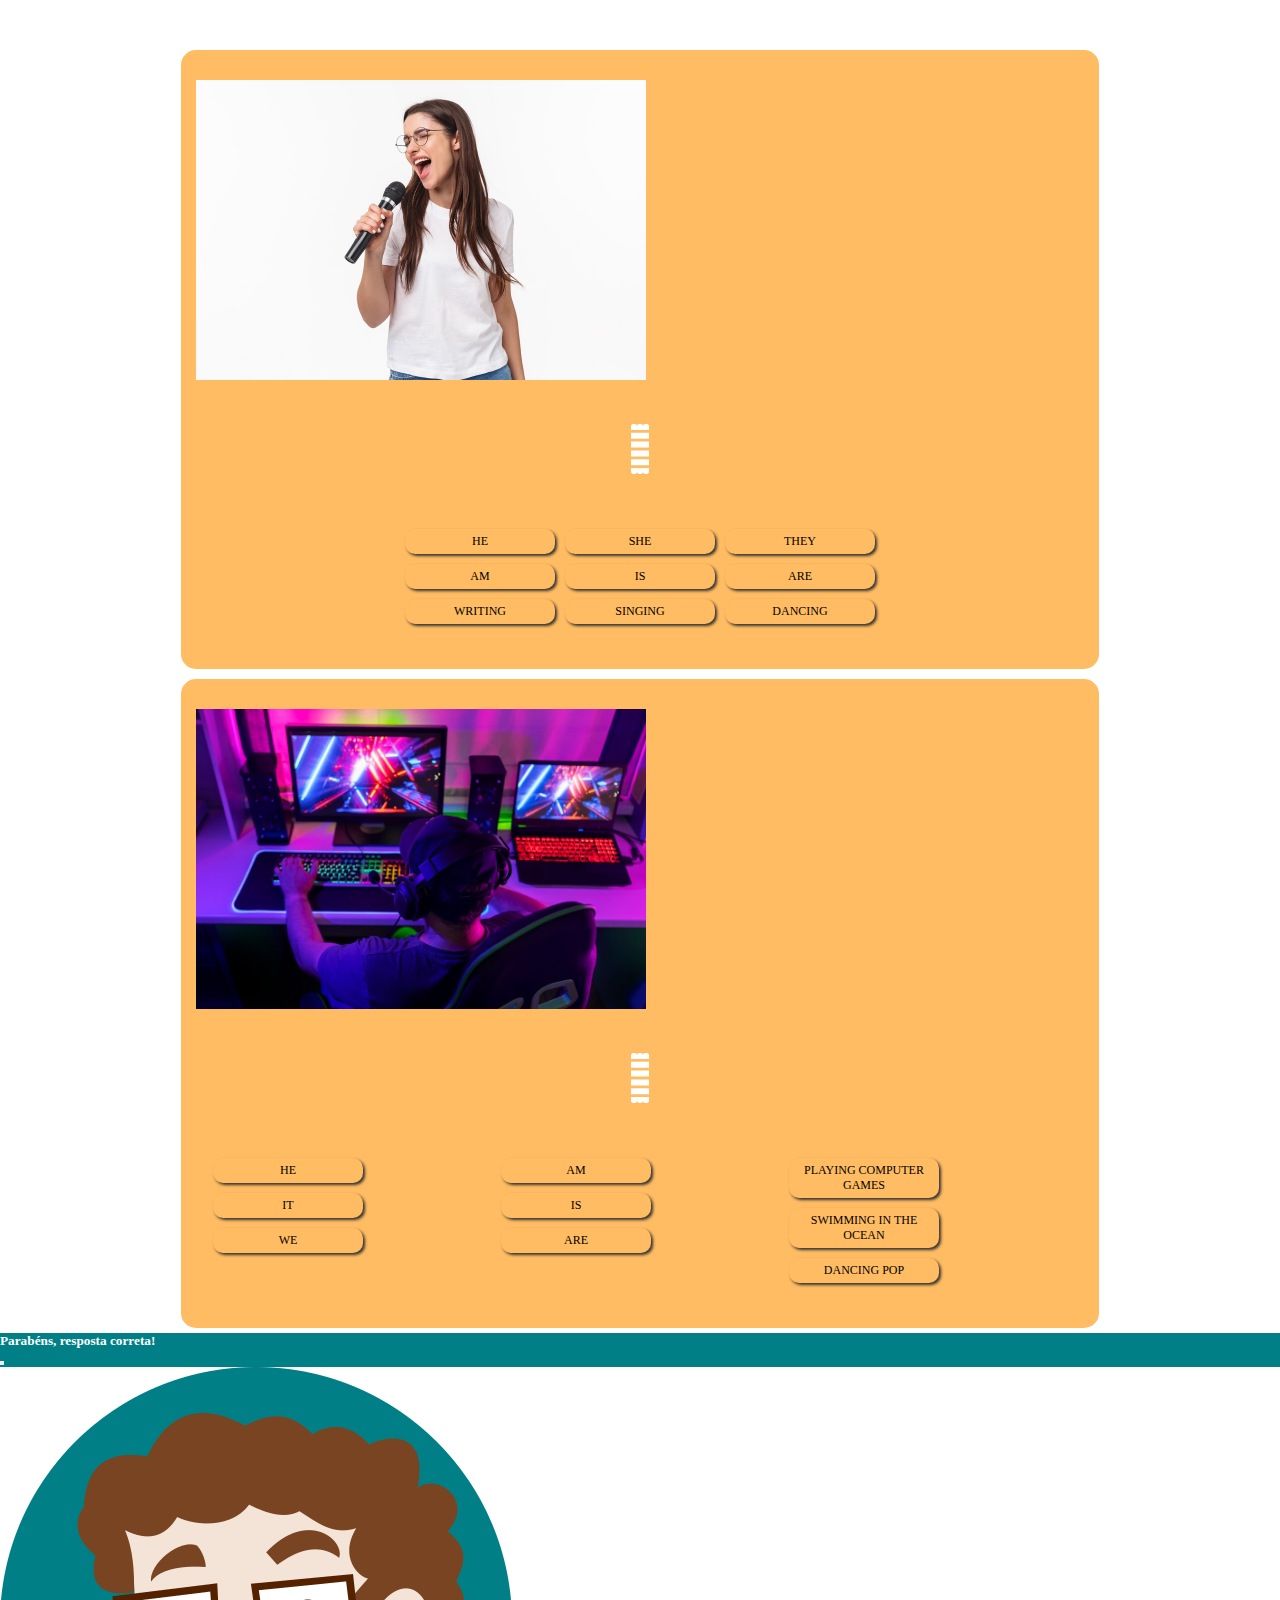
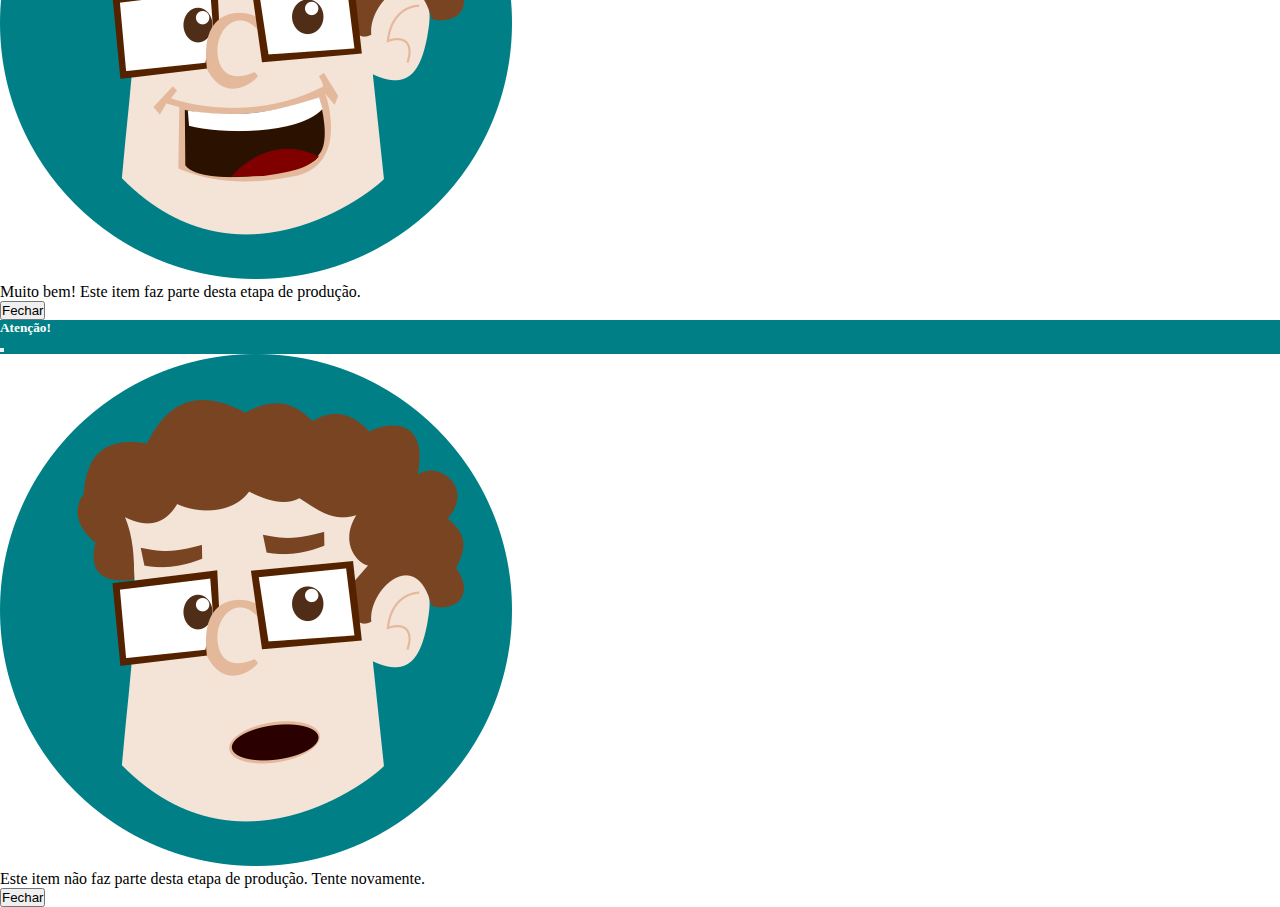
<file: index.html>
<!DOCTYPE html>
<html lang="en">

<head>
    <meta charset="UTF-8">
    <meta http-equiv="X-UA-Compatible" content="IE=edge">
    <meta name="viewport" content="width=device-width, initial-scale=1.0">
    <title>Arrasta e solta</title>

    <!-- NÃO LEVAR PARA O MATERIAL -->
    <link rel="stylesheet" href="https://cdn.jsdelivr.net/npm/bootstrap@5.2.0/dist/css/bootstrap.min.css"
        integrity="sha384-gH2yIJqKdNHPEq0n4Mqa/HGKIhSkIHeL5AyhkYV8i59U5AR6csBvApHHNl/vI1Bx" crossorigin="anonymous">
    <!-- NÃO LEVAR PARA O MATERIAL -->

    <link rel="stylesheet" href="assets/js/dragula.css">
    <link rel="stylesheet" href="assets/css/game-custom.css">
    <link rel="stylesheet" href="assets/css/styles.css">

</head>

<body>
    <div class="obj-sentenca-wrapper">
        <div id="content-game">
            <div class="container-fluid game-body no-print">
                <div class="row">
                    <img class="img-exercicio" src="assets/img/singing.jpg" alt="">
                </div>
                <div id="slots" class="slots col-12 mt-5 mb-5">
                    <div class="row">
                        <div class="col-12 col-md-4 mt-3 mb-3">
                            <div id="slot-1" class="slot">
                            </div>
                        </div>
                        <div class="col-12 col-md-4 mt-3 mb-3">
                            <div id="slot-2" class="slot">
                            </div>
                        </div>
                        <div class="col-12 col-md-4 mt-3 mb-3">
                            <div id="slot-3" class="slot">
                            </div>
                        </div>
                    </div>
                </div>
                <div id="cardPile" class="game-itens-container">

                    <div id="card-1" class="card" data-target="slot-1">
                        He
                    </div>
                    <div id="card-3" class="card correct" data-target="slot-1">
                        She
                    </div>
                    <div id="card-5" class="card" data-target="slot-1">
                        They
                    </div>


                    <div id="card-8" class="card" data-target="slot-2">
                        Am
                    </div>
                    <div id="card-10" class="card correct" data-target="slot-2">
                        Is
                    </div>
                    <div id="card-11" class="card" data-target="slot-2">
                        Are
                    </div>


                    <div id="card-2" class="card" data-target="slot-3">
                        Writing
                    </div>
                    <div id="card-4" class="card correct" data-target="slot-3">
                        Singing
                    </div>
                    <div id="card-6" class="card" data-target="slot-3">
                        Dancing
                    </div>

                </div>
                <button class="check-answer-btn hidden">Check Answer</button>
            </div>
            <div class="container-fluid game-body no-print">
                <div class="row">
                    <img class="img-exercicio" src="assets/img/gaming.jpg" alt="">
                </div>
                <div id="slots" class="slots col-12 mt-5 mb-5">
                    <div class="row">
                        <div class="col-12 col-md-4 mt-3 mb-3">
                            <div id="slot-4" class="slot">
                            </div>
                        </div>
                        <div class="col-12 col-md-4 mt-3 mb-3">
                            <div id="slot-5" class="slot">
                            </div>
                        </div>
                        <div class="col-12 col-md-4 mt-3 mb-3">
                            <div id="slot-6" class="slot">
                            </div>
                        </div>
                    </div>
                </div>
                <div id="cardPile" class="game-itens-container">
                    <div class="row">
                        <div id="card-1" class="card" data-target="slot-4">
                            He
                        </div>
                        <div id="card-3" class="card" data-target="slot-4">
                            It
                        </div>
                        <div id="card-5" class="card" data-target="slot-4">
                            We
                        </div>
                    </div>
                    <div class="row">
                        <div id="card-8" class="card" data-target="slot-5">
                            Am
                        </div>
                        <div id="card-10" class="card" data-target="slot-5">
                            Is
                        </div>
                        <div id="card-11" class="card" data-target="slot-5">
                            Are
                        </div>
                    </div>
                    <div class="row">
                        <div id="card-2" class="card" data-target="slot-6">
                            Playing computer games
                        </div>
                        <div id="card-4" class="card" data-target="slot-6">
                            Swimming in the ocean
                        </div>
                        <div id="card-6" class="card" data-target="slot-6">
                            Dancing pop
                        </div>
                    </div>
                </div>
                <button class="check-answer-btn hidden">Check Answer</button>
            </div>
        </div>
    </div>


    <div class="modal fade" id="bgmodal-acerto" tabindex="-1" aria-labelledby="bgmodal-passou" aria-hidden="true">
        <div class="modal-dialog modal-dialog-centered">
            <div class="modal-content">
                <div class="modal-header">
                    <h5 class="modal-title" id="bgmodal-passou"><i class="fas fa-check    "></i> Parabéns, resposta
                        correta! </h5>
                    <button type="button" class="btn-close" data-bs-dismiss="modal" aria-label="Close"></button>
                </div>
                <div class="modal-body">
                    <div class="row">
                        <div class="col-12 col-lg-4">
                            <img src="assets/img/acerto.png" class="img-fluid" alt="">
                        </div>
                        <div class="col-12 col-lg-8">
                            <p>Muito bem! Este item faz parte desta etapa de produção.
                            </p>
                        </div>
                    </div>
                </div>
                <div class="modal-footer">
                    <button type="button" class="btn btn-secondary" data-bs-dismiss="modal">Fechar</button>
                </div>
            </div>
        </div>
    </div>


    <div class="modal fade" id="bgmodal-erro" tabindex="-1" aria-labelledby="bgmodal-passou" aria-hidden="true">
        <div class="modal-dialog modal-dialog-centered">
            <div class="modal-content">
                <div class="modal-header bg-danger">
                    <h5 class="modal-title" id="bgmodal-passou"><i class="fas fa-times    "></i> Atenção! </h5>
                    <button type="button" class="btn-close" data-bs-dismiss="modal" aria-label="Close"></button>
                </div>
                <div class="modal-body">
                    <div class="row">
                        <div class="col-12 col-lg-4">
                            <img src="assets/img/erro.png" class="img-fluid" alt="">
                        </div>
                        <div class="col-12 col-lg-8">
                            <p>Este item não faz parte desta etapa de produção. Tente novamente.
                            </p>
                        </div>
                    </div>

                </div>
                <div class="modal-footer">
                    <button type="button" class="btn btn-secondary" data-bs-dismiss="modal">Fechar</button>
                </div>
            </div>
        </div>
    </div>



    <!-- NÃO LEVAR PARA O MATERIAL -->
    <script src="https://code.jquery.com/jquery-3.6.1.min.js"
        integrity="sha256-o88AwQnZB+VDvE9tvIXrMQaPlFFSUTR+nldQm1LuPXQ=" crossorigin="anonymous"></script>
    <script src="https://cdn.jsdelivr.net/npm/bootstrap@5.2.0/dist/js/bootstrap.min.js"
        integrity="sha384-ODmDIVzN+pFdexxHEHFBQH3/9/vQ9uori45z4JjnFsRydbmQbmL5t1tQ0culUzyK"
        crossorigin="anonymous"></script>
    <!-- NÃO LEVAR PARA O MATERIAL -->


    <script src='assets/js/dragula.js'></script>
    <script src="assets/js/game-custom.js"></script>

</body>

</html>
</file>
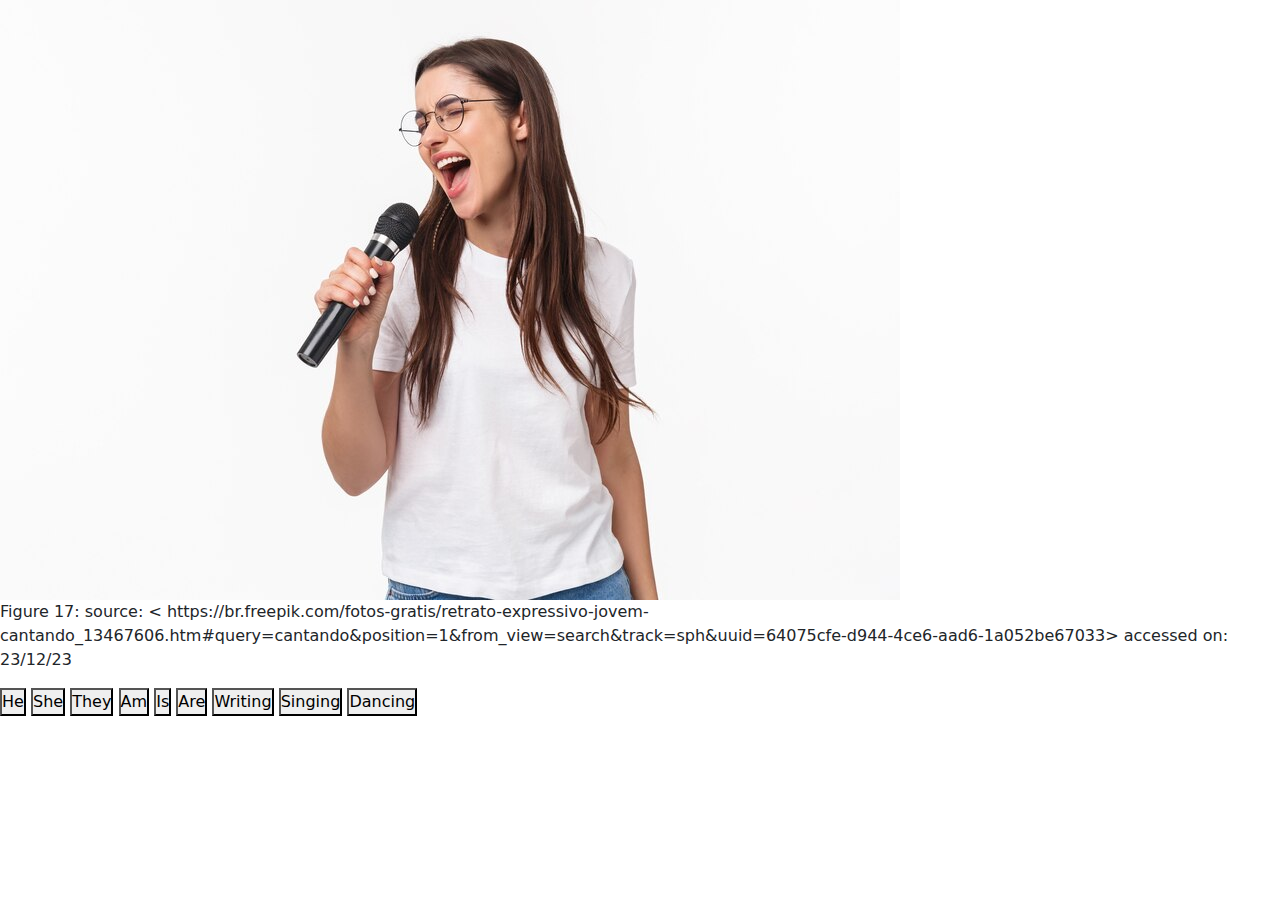
<file: old_index.html>
<!DOCTYPE html>
<html lang="en">
<head>
    <meta charset="UTF-8">
    <meta name="viewport" content="width=device-width, initial-scale=1.0">
    <title>Document</title>

    <link rel="stylesheet" href="assets/css/bootstrap.min.css">
    <link rel="stylesheet" href="assets/css/styles.css">
    <link rel="stylesheet" href="assets/css/dragula.min.css">
</head>
<body>
    <div class="preload">
        <img src="assets/img/cat-sleeping.jpg">
        <img src="assets/img/cooking.jpg">
        <img src="assets/img/running.jpg">
        <img src="assets/img/singing.jpg">
        <img src="assets/img/working.jpg">
    </div>

    <div class="obj-sentenca-wrapper">
        <div class="tela tela-inicial">
            <div class="msg">
                <button class="start-btn">Start</button>
            </div>
        </div>
        <div class="tela">
            <figure>
                <img src="assets/img/singing.jpg" alt="girl singing a song holding a microphone">
                <figcaption>Figure 17: source: < https://br.freepik.com/fotos-gratis/retrato-expressivo-jovem-cantando_13467606.htm#query=cantando&position=1&from_view=search&track=sph&uuid=64075cfe-d944-4ce6-aad6-1a052be67033> accessed on: 23/12/23 </figcaption>
            </figure>
            <div class="slots">
                <div class="slot-1" id="slot-1"></div>
                <div class="slot-2" id="slot-2"></div>
                <div class="slot-3" id="slot-3"></div>
            </div>
            <div class="options">
                <button data-target="slot-1">He</button>
                <button data-target="slot-1">She</button>
                <button data-target="slot-1">They</button>
                <button>Am</button>
                <button>Is</button>
                <button>Are</button>
                <button>Writing</button>
                <button>Singing</button>
                <button>Dancing</button>
            </div>
        </div>
        <!-- <div class="tela">
            <figure>
                <img src="assets/img/singing.jpg" alt="girl singing a song holding a microphone">
                <figcaption>Figure 17: source: < https://br.freepik.com/fotos-gratis/retrato-expressivo-jovem-cantando_13467606.htm#query=cantando&position=1&from_view=search&track=sph&uuid=64075cfe-d944-4ce6-aad6-1a052be67033> accessed on: 23/12/23 </figcaption>
            </figure>
            <div class="slots">
                <div class="slot-1"></div>
                <div class="slot-2"></div>
                <div class="slot-3"></div>
            </div>
            <div class="options">
                <div data-target="slot-1">He</div>
                <button>She</button>
                <button>They</button>
                <button>Am</button>
                <button>Is</button>
                <button>Are</button>
                <button>Writing</button>
                <button>Singing</button>
                <button>Dancing</button>
            </div>
        </div> -->
    </div>

    <script src="assets/js/jquery-3.7.1.min.js"></script>
    <script src="assets/js/bootstrap.min.js"></script>
    <script src="assets/js/dragula.min.js"></script>
    <script src="assets/js/game-custom.js"></script>
</body>
</html>
</file>
<file: assets/js/dragula.css>
.gu-mirror {
  position: fixed !important;
  margin: 0 !important;
  z-index: 9999 !important;
  opacity: 0.8;
  -ms-filter: "progid:DXImageTransform.Microsoft.Alpha(Opacity=80)";
  filter: alpha(opacity=80);
}
.gu-hide {
  display: none !important;
}
.gu-unselectable {
  -webkit-user-select: none !important;
  -moz-user-select: none !important;
  -ms-user-select: none !important;
  user-select: none !important;
}
.gu-transit {
  opacity: 0.2;
  -ms-filter: "progid:DXImageTransform.Microsoft.Alpha(Opacity=20)";
  filter: alpha(opacity=20);
}
</file>
<file: assets/css/game-custom.css>
/* Interativo drag n drop */

.game-body {
    background-color: #ffbc62;
    border: 5px solid #fff;
    border-radius: 20px;
    padding: 15px;
}

.card {
    display: inline-block;
    height: auto;
    width: 150px;
    margin: 5px;
    box-shadow: 2px 2px 3px #333;
    border-radius: 10px;
    background-position: center;
    background-size: 152px;
    background-repeat: no-repeat;
    text-align: center;
    font-size: 12px;
    text-transform: uppercase;
    padding: 5px;
    cursor: pointer;
}

.card:hover {
    box-shadow: 5px 5px 6px #333;
}

.card p {
    color: black !important;
}

.game-descricao {
    background-color: #fff;
    padding: 20px 0 10px 125px;
    margin-top: 20px;
    border-radius: 30px;
}

.game-descricao-img {
    position: relative;
}

.game-itens-container {
    margin: 0 !important;
    padding: 25px 0;
    border-bottom-left-radius: 15px;
    border-bottom-right-radius: 15px;
    background-color: #ffbc62;
    max-width: calc(100% - 24px);
    margin-left: auto !important;
    margin-right: auto !important;
}

.game-descricao-img img {
    width: 150px;
    position: absolute;
    top: -55px;
}

.game-descricao p {
    color: #333 !important;
    font-size: 1.15rem;
    font-weight: 500;
    line-height: initial;
    text-align: center;
}

.game-body .slot {
    height: auto;
    width: 100%;
    background-color: transparent;
    border: 3px dashed white;
    color: #333;
    display: inline-block;
    text-align: center;
    padding-bottom: 22px;
    padding-top: 22px;
    border-radius: 10px;
    max-width: 210px;
    margin: auto;
    display: block;
}

.game-titulo p {
    padding-bottom: 0px;
    margin-bottom: 0px;
}

.game-titulo {
    background-color: white;
    padding: 10px;
    text-align: center;
    color: #018085;
    border-top-left-radius: 10px;
    border-top-right-radius: 10px;
    font-weight: bold;
    max-width: 230px;
    display: block;
    margin: auto;
}

.ui-droppable p {
    font-size: 18px;
}

#slots .row {
    display: flex;
    justify-content: center;
    align-items: center;
    flex-wrap: wrap;
    margin: 25px 0;
}

#cardPile {
    display: grid;
    grid-template-columns: 1fr 1fr 1fr;
    width: fit-content;
}

#content-game {
    max-width: 928px;
    margin: auto;
    margin-top: 45px;
}

.modal-header {
    background-color: #008086;
    color: white;
}

/* Para não permitir o drag de novo de objetos que já estão posições corretas */
.slot * {
    pointer-events: none;
    touch-action: none;
}

/* Para não exibir pra onde o usuário vai levar o card. */
.slot .gu-transit {
    display: none;
}

@media (max-width:560px) {

    /* #bgmodal-acerto .modal-content{
        margin-top: -200%;
    }
    #bgmodal-erro .modal-content{
        margin-top: -200%;
    } */
    #slots .col-12.col-md-4.mt-3.mb-3 {
        margin-bottom: 5px !important;
        margin-top: 5px !important;
    }

    #slots .row,
    #cardPile {
        padding-top: 5px !important;
        margin-bottom: 5px !important;
    }

    .game-body .slot,
    .game-titulo {
        max-width: 100%;
    }

    .card {
        display: inline;
    }
}
</file>
<file: assets/css/styles.css>
* {
  -webkit-box-sizing: border-box;
          box-sizing: border-box;
  padding: 0;
  margin: 0;
}

.preload {
  display: none;
}

.obj-sentenca-wrapper .tela {
  position: absolute;
}

.obj-sentenca-wrapper .img-exercicio {
  max-width: 450px;
  margin: 15px auto;
}

.obj-sentenca-wrapper .check-answer-btn {
  display: block;
  margin: 15px auto;
  padding: 10px;
}

.obj-sentenca-wrapper .check-answer-btn.hidden {
  display: none;
}
/*# sourceMappingURL=styles.css.map */
</file>
<file: assets/css/dragula.min.css>
.gu-mirror{position:fixed!important;margin:0!important;z-index:9999!important;opacity:.8}.gu-hide{display:none!important}.gu-unselectable{-webkit-user-select:none!important;-moz-user-select:none!important;-ms-user-select:none!important;user-select:none!important}.gu-transit{opacity:.2}
</file>
